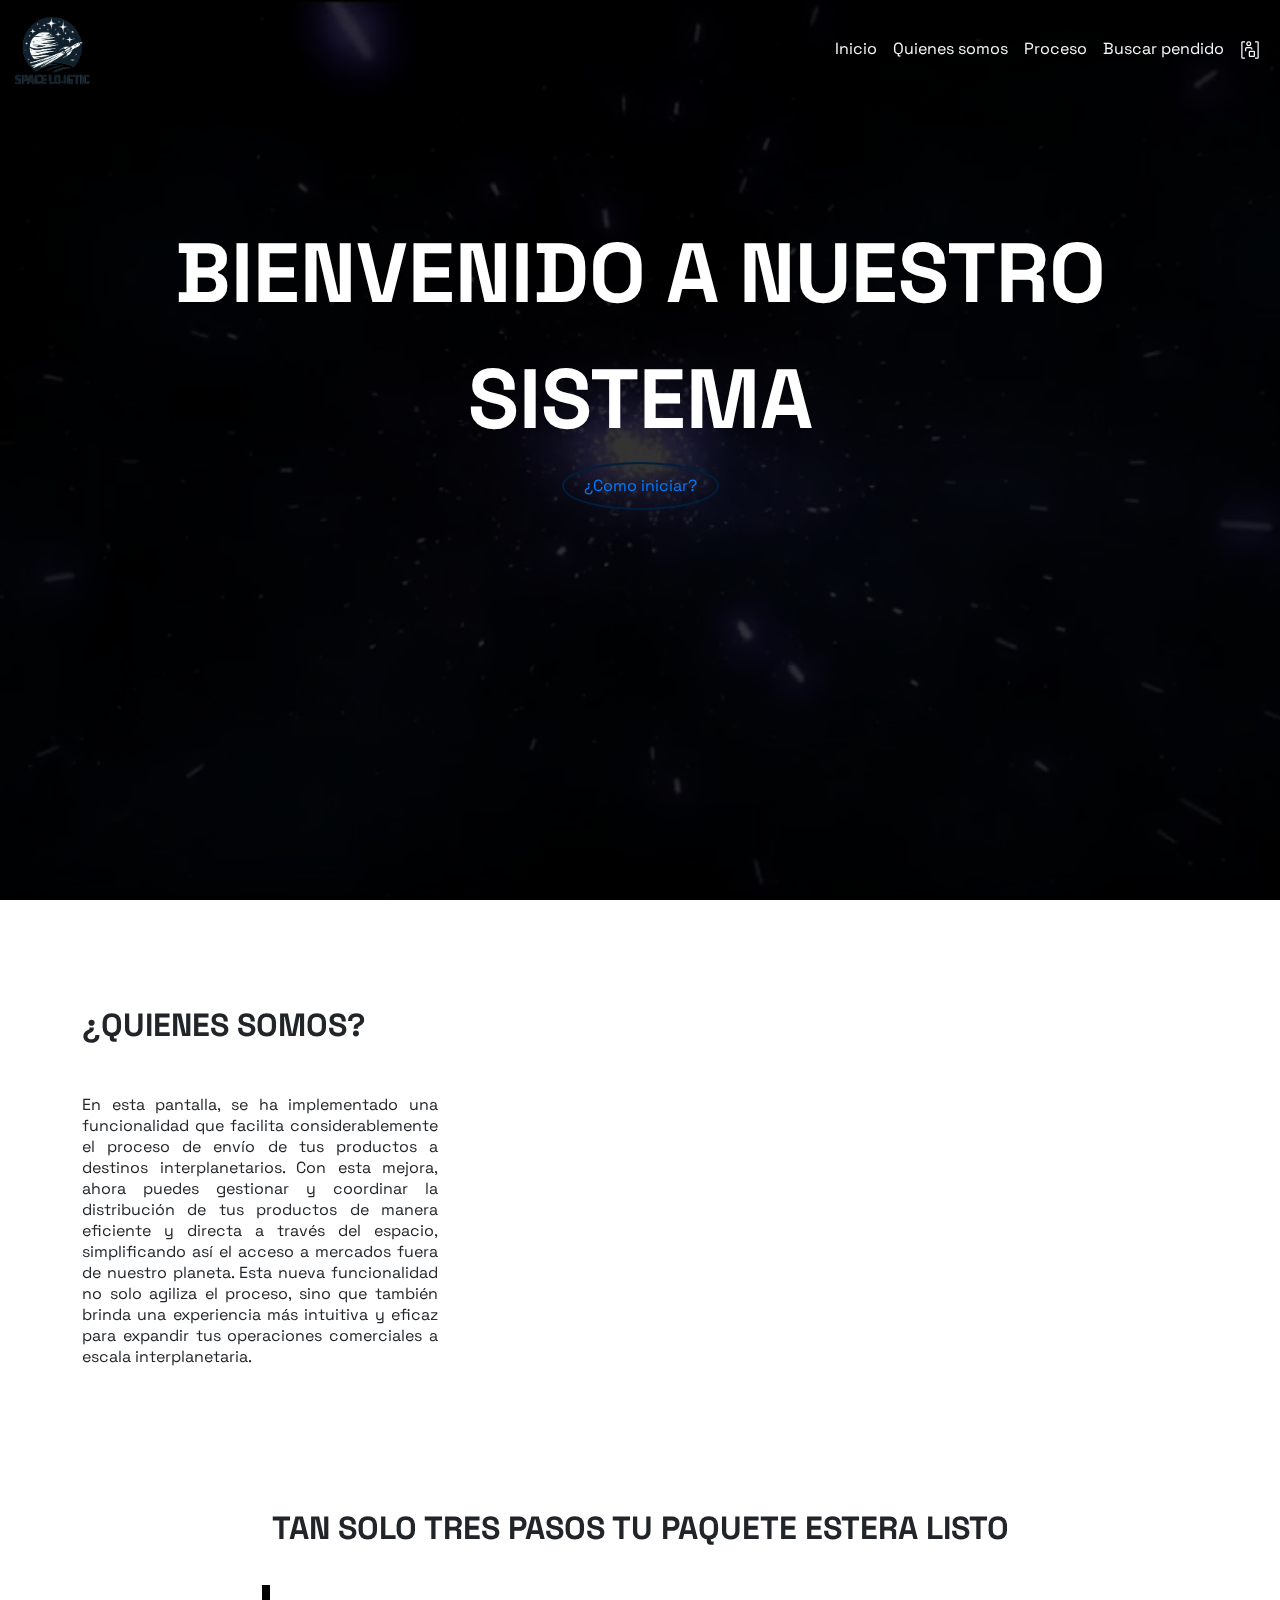
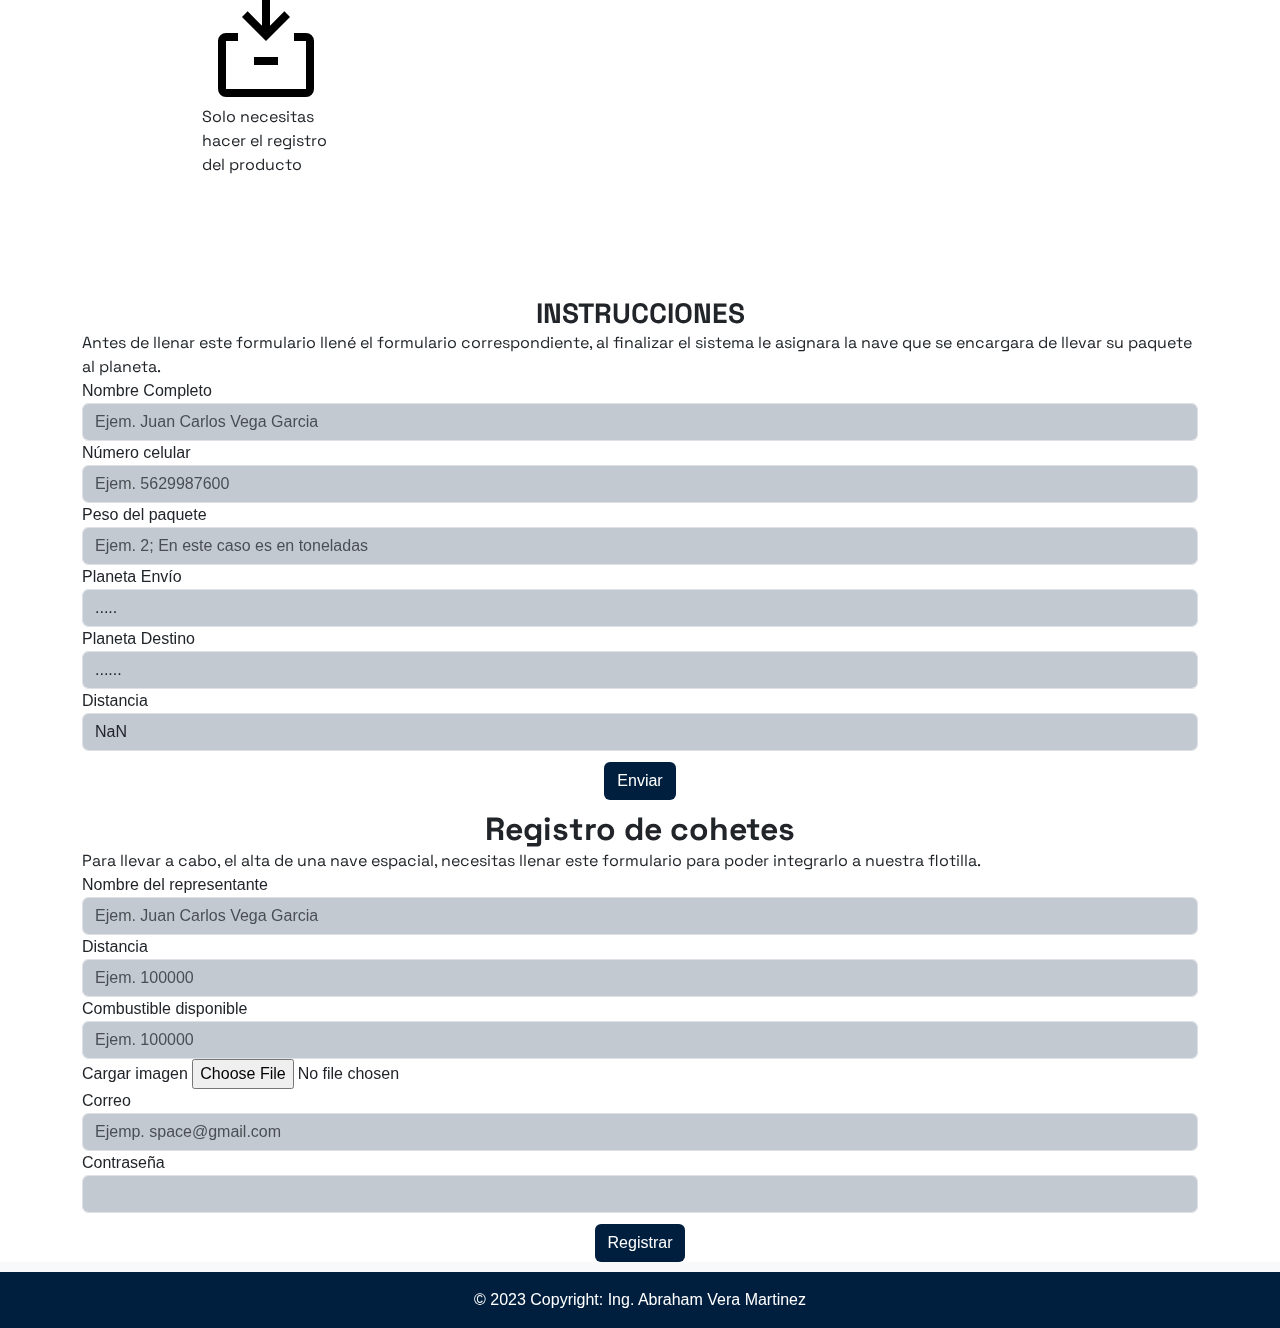
<file: index.html>
<!DOCTYPE html>
<html lang="es">
<head>
    <meta charset="UTF-8">
    <meta name="viewport" content="width=device-width, initial-scale=1.0">
    <meta name="description" content="Renta de salones y oficinas en la ciudad de México">
    <meta name="keywords" content="nubox, renta, salones, oficinas, renta de salones, renta de oficinas">
    <meta name="Abraham" content="Abraham">

    <!--Bootstrap-->
    <link rel="stylesheet" href="file/bootstrap/css/bootstrap.min.css">

    <!--Favicon-->
    <link rel="icon" href="file/imagenes/favicon.ico">
    
    <!--Titulo-->
    <title>SPACE LOGITICS</title>

    <!--Css propio-->
    <link rel="stylesheet" href="file/css/style.css">

    <!-- Importacion de iconos-->
    <link rel="stylesheet" href="https://cdnjs.cloudflare.com/ajax/libs/font-awesome/5.15.3/css/all.min.css">
</head>
<body>

    <!-- Proloader -->


    <!-- Encabezado -->

    <section id="inicio">
        <div id="video-container">
            <video id="video-background" autoplay loop muted>
                <source src="file/video/into.mp4" type="video/mp4">
                Tu navegador no admite el elemento de video.
            </video>
        </div>
    
        <nav class="navbar navbar-expand-lg">
            <div class="container-fluid">
                <a class="navbar-brand" href="#"><img src="file/imagenes/logo.png" class="logo"></a>
                <button class="navbar-toggler" type="button" data-bs-toggle="collapse" data-bs-target="#navbarNav" aria-controls="navbarNav" aria-expanded="false" aria-label="Toggle navigation">
                    <span class="navbar-toggler-icon"></span>
                </button>
                <div class="collapse navbar-collapse" id="navbarNav">
                    <ul class="navbar-nav ms-auto">
                        <li class="nav-item">
                            <a class="nav-link text-light active" aria-current="page" href="#inicio">Inicio</a>
                        </li>
                        <li class="nav-item">
                            <a class="nav-link text-light" href="#About">Quienes somos</a>
                        </li>
                        <li class="nav-item">
                            <a class="nav-link text-light" href="#Proceso">Proceso</a>
                        </li>
                        <li class="nav-item">
                            <a class="nav-link text-light" href="Verificar.html">Buscar pendido</a>
                        </li>
                        <li class="nav-item">
                            <a class="nav-link text-light" href="login.html"><img src="file/imagenes/icono-login.svg" class="login"></a>
                        </li>
                    </ul>
                </div>
            </div>
        </nav>
    
        <div class="container">
            <div class="row">
                <div class="col-md-6" style="width: 100%; height: 100vh;">
                    <p class="floating-text">BIENVENIDO A NUESTRO SISTEMA</p>
                    <center><a href="#Proceso" target="_blank" class="contact-button">¿Como iniciar?</a></center>
                </div>
            </div>
        </div>
    </section>
    
    <!-- About -->

    <section id="About">
        <div class="container my-3" style="padding-top: 90px;">
            <div class="row">
                <div class="col-sm-12 col-md-4 col-xl-4">
                    <h2 class="title-about">¿QUIENES SOMOS?</h2>
                    <p class="paragraph-about">
                        En esta pantalla, se ha implementado una funcionalidad que 
                        facilita considerablemente el proceso de envío de tus productos a 
                        destinos interplanetarios. Con esta mejora, ahora puedes gestionar
                        y coordinar la distribución de tus productos de manera eficiente 
                        y directa a través del espacio, simplificando así el acceso a mercados 
                        fuera de nuestro planeta. Esta nueva funcionalidad no solo agiliza el 
                        proceso, sino que también brinda una experiencia más intuitiva y eficaz 
                        para expandir tus operaciones comerciales a escala interplanetaria.
                    </p>
                </div>
                <div class="col-sm-12 col-md-4 col-xl-4">
                    <iframe src="https://app.vectary.com/p/6RUPEHhtiQJ2icoskedEdr" frameborder="0" width="100%" height="480"></iframe>            </div>
                </div>
            </div>
        </div>
    </section>

    <!-- Proceso -->

    <section id="Proceso">
        <div class="container my3">
            <div class="row">
                <div class="col-sm-12 col-md-4 col-xl-4" style="width: 100%;">
                    <center><h2>TAN SOLO TRES PASOS TU PAQUETE ESTERA LISTO</h2></center>
                    <div class="animation-box">
                        <div class="registro-paquete">
                            <img src="file/imagenes/icono-caja.svg" class="ico-box">
                            <p>Solo necesitas hacer el registro del producto</p>
                        </div>
                        <div class="verificacion-paquete">
                            <img src="file/imagenes/icono-verificacion.svg" class="ico-true">
                            <p>Cuando termines tu registro, solo falta verificar</p>
                        </div>
                        <div class="listo">
                            <img src="file/imagenes/icono-cohete.svg" class="ico-cohete">
                            <p>Listo tu paquete al planeta ha salido con éxito</p>
                        </div>
                    </div>
                </div>
                <div class="col-sm-12 col-md-4 col-xl-4" style="width: 100%;">
                    <center><h3>INSTRUCCIONES</h3></center>
                    <p>Antes de llenar este formulario llené el formulario correspondiente, al finalizar 
                        el sistema le asignara la nave que se encargara de llevar su paquete al planeta.
                    </p>
                    <form action="file/php/RegistroEnvios.php" method="post" enctype="multipart/form-data">
                        <div class="form-group">
                            <label for="formGroupExampleInput">Nombre Completo</label>
                            <input type="text" class="form-control" name="NomCom" id="NomCom" placeholder="Ejem. Juan Carlos Vega Garcia" style="background-color: #001f3f3d;;">
                        </div>
                        <div class="form-group">
                            <label for="formGroupExampleInput">Número celular</label>
                            <input type="number" class="form-control" name="celular" id="celular" placeholder="Ejem. 5629987600" style="background-color: #001f3f3d;;">
                        </div>
                        <div class="form-group">
                            <label for="formGroupExampleInput">Peso del paquete</label>
                            <input type="number" class="form-control" name="Peso" id="Peso" placeholder="Ejem. 2; En este caso es en toneladas" style="background-color: #001f3f3d;;">
                        </div>
                        <div class="form-group">
                            <label for="inputState">Planeta Envío</label>
                            <select id="inputState" name="inputState" class="form-control" style="background-color: #001f3f3d;" onchange="actualizarDistancia()">
                                <option selected>.....</option>
                                <option>Tierra</option>
                                <option>Mercurio</option>
                                <option>Jupiter</option>
                                <option>Nepturno</option>
                                <option>Venus</option>
                                <option>Saturno</option>
                                <option>Urano</option>
                                <option>Marte</option>
                            </select>
                        </div>
                    
                        <div class="form-group">
                            <label for="inputState">Planeta Destino</label>
                            <select id="inputStates" name="inputStates" class="form-control" style="background-color: #001f3f3d;" onchange="actualizarDistancia()">                    
                                <option selected>......</option>
                                <option>Marte</option>
                                <option>Mercurio</option>
                                <option>Jupiter</option>
                                <option>Nepturno</option>
                                <option>Venus</option>
                                <option>Saturno</option>
                                <option>Urano</option>
                                <option>Tierra</option>
                            </select>
                        </div>
                    
                        <div class="form-group">
                            <label for="inputState">Distancia</label>
                            <input type="text" class="form-control" id="Distancia" name="Distancia" style="background-color: #001f3f3d;" readonly>
                        </div>
                        <center><button type="submit" class="btn btn-form">Enviar</button></center>
                    </form>                    
                </div>
            </div>
        </div>
    </section>
    
    <!-- Proceso de cohete -->

    <section id="Registro-Cohete" style="padding-top: 10px;">
        <div class="container my3">
            <div class="row">
                <div class="col-sm-12 col-md-4 col-xl-4" style="width: 100%;">
                    <center><h2>Registro de cohetes</h2></center>
                    <p>Para llevar a cabo, el alta de una nave espacial, necesitas llenar 
                        este formulario para poder integrarlo a nuestra flotilla.</p>
                </div>
                <div class="col-sm-12 col-md-4 col-xl-4" style="width: 100%;">
                    <form action="file/php/RegistroNaves.php" method="post" enctype="multipart/form-data">
                        <div class="form-group">
                            <label for="formGroupExampleInput">Nombre del representante</label>
                            <input type="text" class="form-control" name="Representante" placeholder="Ejem. Juan Carlos Vega Garcia" style="background-color: #001f3f3d;">
                        </div>
                        <div class="form-group">
                            <label for="formGroupExampleInput">Distancia</label>
                            <input type="number" class="form-control" name="Distancia" placeholder="Ejem. 100000" style="background-color: #001f3f3d;">
                        </div>
                        <div class="form-group">
                            <label for="formGroupExampleInput">Combustible disponible</label>
                            <input type="number" class="form-control" name="Combustible" placeholder="Ejem. 100000" style="background-color: #001f3f3d;">
                        </div>
                        <div class="form-group">
                            <label for="formGroupExampleInput">Cargar imagen</label>
                            <input type="file" name="Imagen" id="ejemplo_archivo_1">
                        </div>
                        <div class="form-group">
                            <label for="formGroupExampleInput">Correo</label>
                            <input type="text" class="form-control" name="Correo" placeholder="Ejemp. space@gmail.com" style="background-color: #001f3f3d;"> 
                        </div>
                        <div class="form-group">
                            <label for="formGroupExampleInput">Contraseña</label>
                            <input type="password" class="form-control" name="Pass" style="background-color: #001f3f3d;">
                        </div>
                        <center><button type="submit" class="btn btn-form">Registrar</button></center>
                    </form>
                </div>
            </div>
        </div>
    </section>

    <!-- fooster -->

    <footer class="bg-light text-center text-lg-start" style="padding-top: 10px;">
        <div class="text-center p-3" style="background-color: #001F3F; color: #fff;">
          © 2023 Copyright: Ing. Abraham Vera Martinez 
        </div>
    </footer>

    <!--Librerias de js-->
    <script src="https://code.jquery.com/jquery-3.6.4.min.js"></script>
    <script src="file/bootstrap/js/bootstrap.bundle.min.js"></script>
    <script src="file/bootstrap/js/bootstrap.min.js"></script>
    <script src="file/bootstrap/js/popper.min.js"></script>
    <script src="file/js/animation.js"></script>
    <script src="file/js/distancia.js"></script>
    <script src="file/js/clave.js"></script>
</body>
</html>
</file>
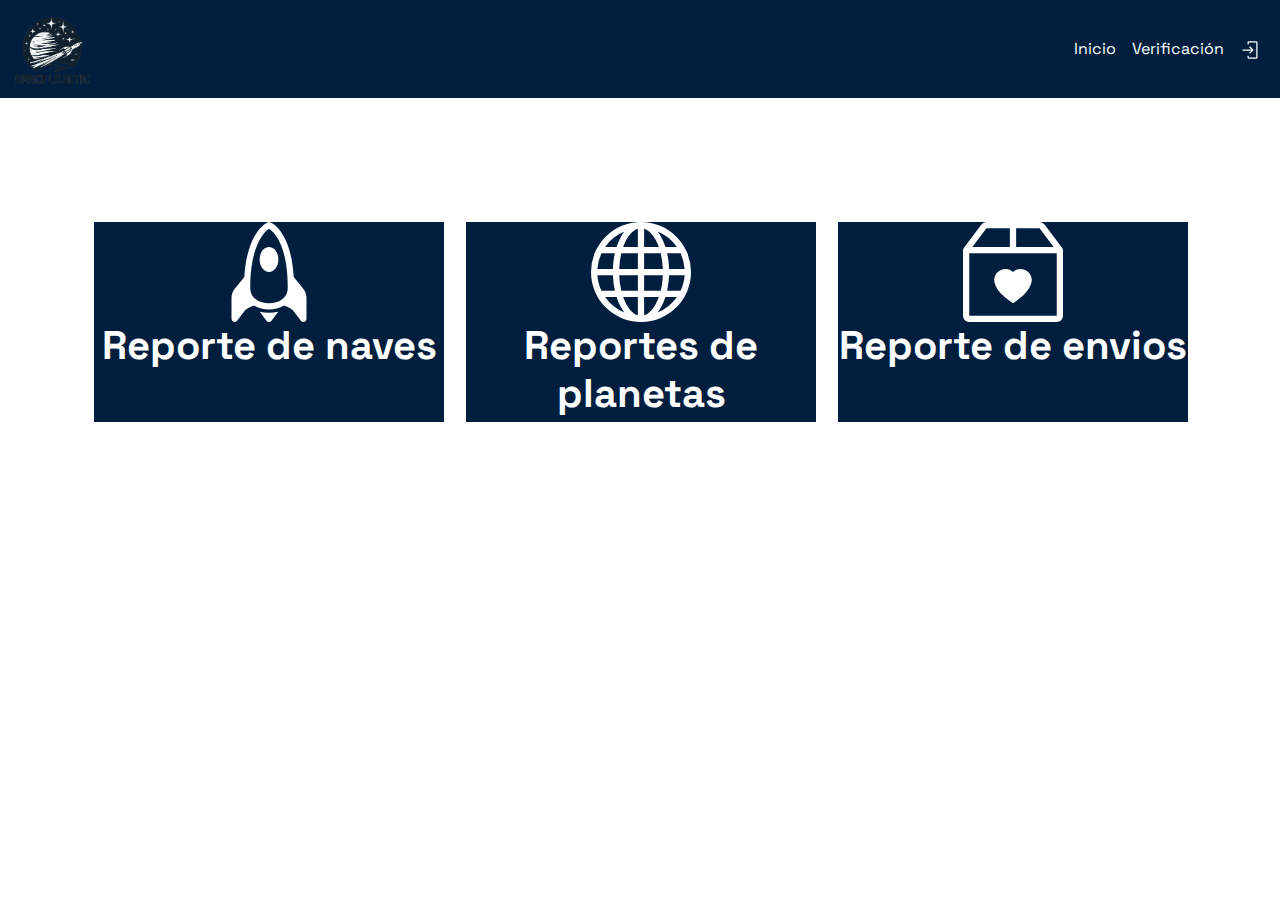
<file: CPanel.html>
<!DOCTYPE html>
<html lang="es">
<head>
    <meta charset="UTF-8">
    <meta name="viewport" content="width=device-width, initial-scale=1.0">
    <meta name="description" content="Renta de salones y oficinas en la ciudad de México">
    <meta name="keywords" content="nubox, renta, salones, oficinas, renta de salones, renta de oficinas">
    <meta name="Abraham" content="Abraham">

    <!--Bootstrap-->
    <link rel="stylesheet" href="file/bootstrap/css/bootstrap.min.css">

    <!--Favicon-->
    <link rel="icon" href="file/imagenes/favicon.ico">
    
    <!--Titulo-->
    <title>SPACE LOGITICS</title>

    <!--Css propio-->
    <link rel="stylesheet" href="file/css/style-vr.css">

    <!-- Importacion de iconos-->
    <link rel="stylesheet" href="https://cdnjs.cloudflare.com/ajax/libs/font-awesome/5.15.3/css/all.min.css">
</head>
<body>

    <!-- Proloader -->

    <!-- Encabezado -->
    <section id="inicio">    
        <nav class="navbar navbar-expand-lg bg-body-tertiary">
            <div class="container-fluid">
                <a class="navbar-brand" href="#"><img src="file/imagenes/logo.png" class="logo"></a>
                <button class="navbar-toggler" type="button" data-bs-toggle="collapse" data-bs-target="#navbarNav" aria-controls="navbarNav" aria-expanded="false" aria-label="Toggle navigation">
                    <span class="navbar-toggler-icon"></span>
                </button>
                <div class="collapse navbar-collapse" id="navbarNav">
                    <ul class="navbar-nav ms-auto">
                        <li class="nav-item">
                            <a class="nav-link" href="index.html">Inicio</a>
                        </li>
                        <li class="nav-item">
                            <a class="nav-link" href="Verificar.html">Verificación</a>
                        </li>
                        <li class="nav-item">
                            <a class="nav-link" href="index.html"><img src="file/imagenes/icono-cerrar.svg" class="login"></a>
                        </li>
                    </ul>
                </div>
            </div>
        </nav>
    </section>

    <!-- Menu -->

    <section id="menu">
        <div class="container my3">
            <div class="row">
                <div class="col-sm-12 col-md-4 col-xl-4" style="width: 100%;">
                    <div class="menu">
                        <div class="Reporte-naves">
                            <img src="file/imagenes/icono-cohetes.svg" class="iconos-menu">
                            <a href="CPanelRN.html" class="a-menu"><h1>Reporte de naves</h1></a>
                        </div>
                        <div class="Reporte-planetas">
                            <img src="file/imagenes/icono-planeta.svg" class="iconos-menu">
                            <a href="CPanelRP.html" class="a-menu"><h1>Reportes de planetas</h1></a>
                        </div>
                        <div class="Reporte-envios">
                            <img src="file/imagenes/icono-cajas.svg" class="iconos-menu">
                            <a href="CPanelRE.html" class="a-menu"><h1>Reporte de envios</h1></a>
                        </div>
                    </div>
                </div>
            </div>
        </div>
    </section>

    <!--Librerias de js-->
    <script src="file/bootstrap/js/bootstrap.bundle.min.js"></script>
    <script src="file/bootstrap/js/bootstrap.min.js"></script>
    <script src="file/bootstrap/js/popper.min.js"></script>
    <script src="file/js/animation.js"></script>
</body>
</html>
</file>
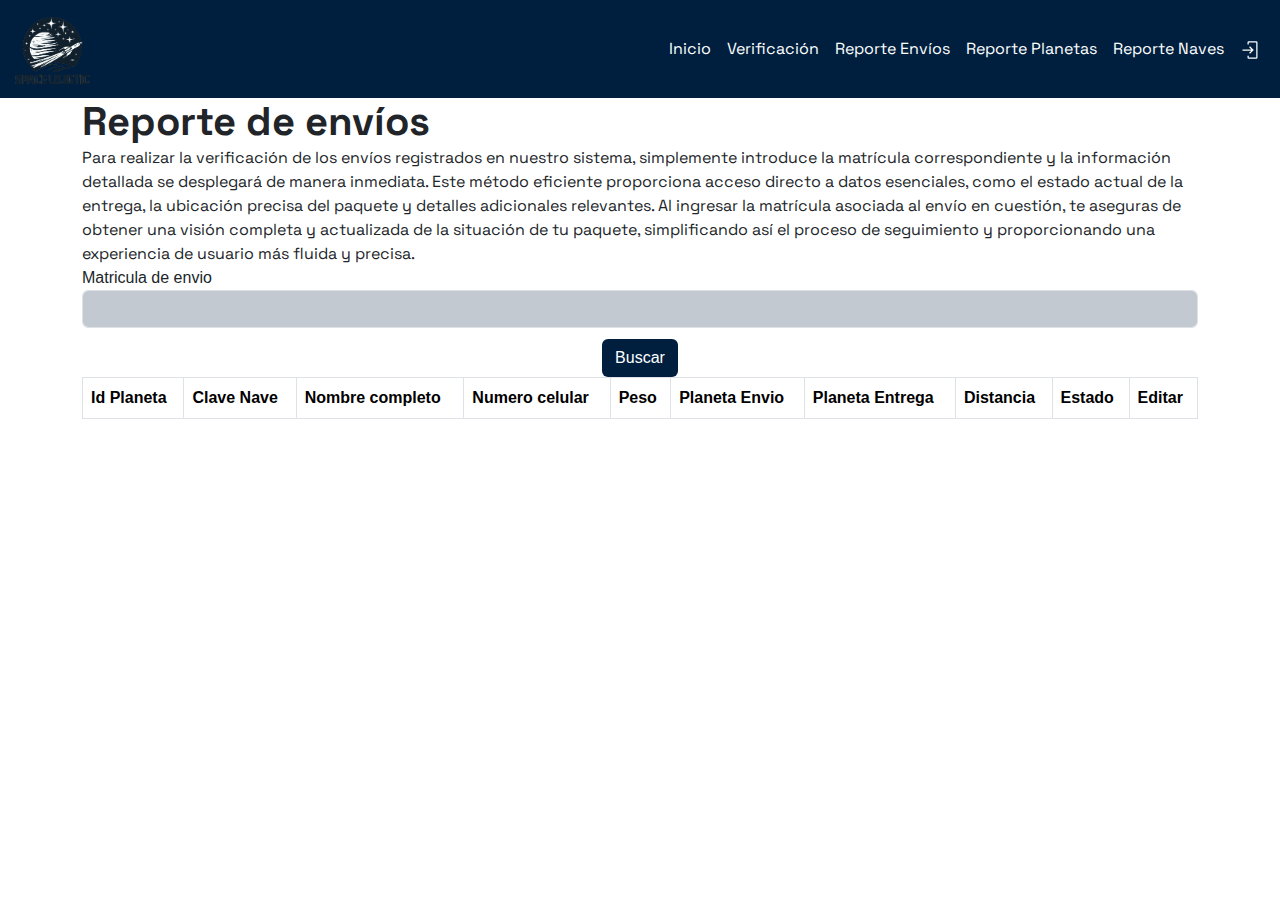
<file: CPanelRE.html>
<!DOCTYPE html>
<html lang="es">
<head>
    <meta charset="UTF-8">
    <meta name="viewport" content="width=device-width, initial-scale=1.0">
    <meta name="description" content="Renta de salones y oficinas en la ciudad de México">
    <meta name="keywords" content="nubox, renta, salones, oficinas, renta de salones, renta de oficinas">
    <meta name="Abraham" content="Abraham">

    <!--Bootstrap-->
    <link rel="stylesheet" href="file/bootstrap/css/bootstrap.min.css">

    <!--Favicon-->
    <link rel="icon" href="file/imagenes/favicon.ico">
    
    <!--Titulo-->
    <title>SPACE LOGITICS</title>

    <!--Css propio-->
    <link rel="stylesheet" href="file/css/style-vr.css">

    <!-- Importacion de iconos-->
    <link rel="stylesheet" href="https://cdnjs.cloudflare.com/ajax/libs/font-awesome/5.15.3/css/all.min.css">
</head>
<body>

    <!-- Proloader -->

    <!-- Encabezado -->
    <section id="inicio">    
        <nav class="navbar navbar-expand-lg bg-body-tertiary">
            <div class="container-fluid">
                <a class="navbar-brand" href="#"><img src="file/imagenes/logo.png" class="logo"></a>
                <button class="navbar-toggler" type="button" data-bs-toggle="collapse" data-bs-target="#navbarNav" aria-controls="navbarNav" aria-expanded="false" aria-label="Toggle navigation">
                    <span class="navbar-toggler-icon"></span>
                </button>
                <div class="collapse navbar-collapse" id="navbarNav">
                    <ul class="navbar-nav ms-auto">
                        <li class="nav-item">
                            <a class="nav-link" href="index.html">Inicio</a>
                        </li>
                        <li class="nav-item">
                            <a class="nav-link" href="Verificar.html">Verificación</a>
                        </li>
                        <li class="nav-item">
                            <a class="nav-link" href="CPanelRE.html">Reporte Envíos</a>
                        </li>
                        <li class="nav-item">
                            <a class="nav-link" href="CPanelRP.html">Reporte Planetas</a>
                        </li>
                        <li class="nav-item">
                            <a class="nav-link" href="CPanelRN.html">Reporte Naves</a>
                        </li>
                        <li class="nav-item">
                            <a class="nav-link" href="index.html"><img src="file/imagenes/icono-cerrar.svg" class="login"></a>
                        </li>
                    </ul>
                </div>
            </div>
        </nav>
    </section>

    <!-- Menu -->

    <section id="menu">
        <div class="container my3">
            <div class="row">
                <div class="col-sm-12 col-md-4 col-xl-4" style="width: 100%;">
                    <h1>Reporte de envíos</h1>
                    <p>Para realizar la verificación de los envíos registrados en nuestro sistema, 
                        simplemente introduce la matrícula correspondiente y la información detallada 
                        se desplegará de manera inmediata. Este método eficiente proporciona acceso 
                        directo a datos esenciales, como el estado actual de la entrega, la ubicación 
                        precisa del paquete y detalles adicionales relevantes. Al ingresar la matrícula 
                        asociada al envío en cuestión, te aseguras de obtener una visión completa y 
                        actualizada de la situación de tu paquete, simplificando así el proceso de 
                        seguimiento y proporcionando una experiencia de usuario más fluida y precisa.</p>
                    <form id="buscarForm">
                        <div class="form-group">
                            <label for="formGroupExampleInput">Matricula de envio</label>
                            <input type="text" class="form-control" id="formGroupExampleInput" placeholder="" style="background-color: #001f3f3d;">
                        </div>
                        <center><button type="button" class="btn btn-form" onclick="buscarEnvio()">Buscar</button></center>
                    </form>
                    
                    <table id="tablaNaves" class="table table-striped table-bordered table-hover">
                        <thead>
                            <tr>
                                <th>Id Planeta</th>
                                <th>Clave Nave</th>
                                <th>Nombre completo</th>
                                <th>Numero celular</th>
                                <th>Peso</th>
                                <th>Planeta Envio</th>
                                <th>Planeta Entrega</th>
                                <th>Distancia</th>
                                <th data-column="Estado">Estado</th>
                                <th>Editar</th>
                            </tr>
                        </thead>
                        <tbody>
                        </tbody>
                    </table>
                </div>
            </div>
        </div>
    </section>

    <!--Librerias de js-->
    <script src="file/bootstrap/js/bootstrap.bundle.min.js"></script>
    <script src="file/bootstrap/js/bootstrap.min.js"></script>
    <script src="file/bootstrap/js/popper.min.js"></script>
    <script src="file/js/animation.js"></script>
    <script src="file/js/envios.js"></script>
    <script src="file/js/actulizar.js"></script>
</body>
</html>
</file>
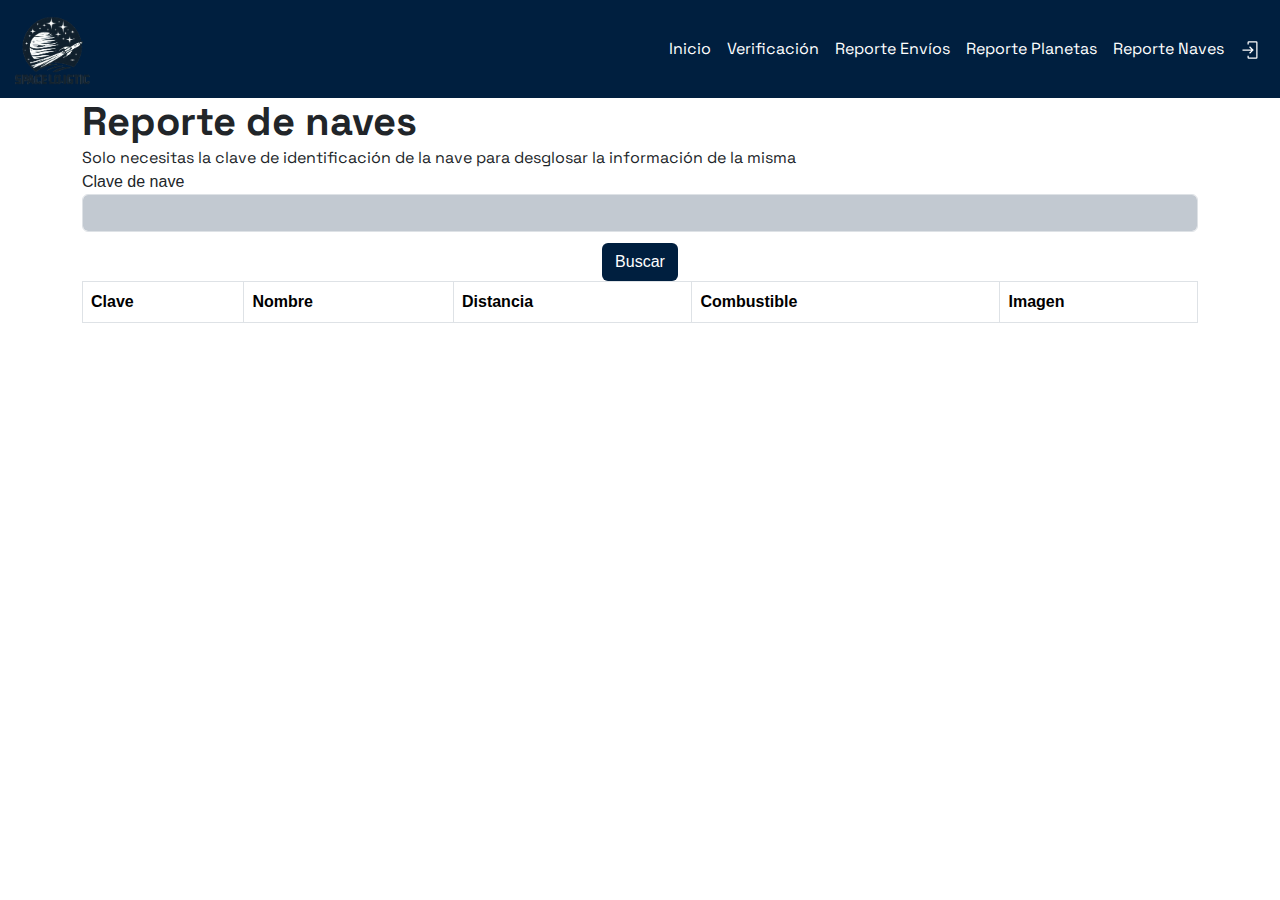
<file: CPanelRN.html>
<!DOCTYPE html>
<html lang="es">
<head>
    <meta charset="UTF-8">
    <meta name="viewport" content="width=device-width, initial-scale=1.0">
    <meta name="description" content="Renta de salones y oficinas en la ciudad de México">
    <meta name="keywords" content="nubox, renta, salones, oficinas, renta de salones, renta de oficinas">
    <meta name="Abraham" content="Abraham">

    <!--Bootstrap-->
    <link rel="stylesheet" href="file/bootstrap/css/bootstrap.min.css">

    <!--Favicon-->
    <link rel="icon" href="file/imagenes/favicon.ico">
    
    <!--Titulo-->
    <title>SPACE LOGITICS</title>

    <!--Css propio-->
    <link rel="stylesheet" href="file/css/style-vr.css">

    <!-- Importacion de iconos-->
    <link rel="stylesheet" href="https://cdnjs.cloudflare.com/ajax/libs/font-awesome/5.15.3/css/all.min.css">
</head>
<body>

    <!-- Proloader -->

    <!-- Encabezado -->
    <section id="inicio">    
        <nav class="navbar navbar-expand-lg bg-body-tertiary">
            <div class="container-fluid">
                <a class="navbar-brand" href="#"><img src="file/imagenes/logo.png" class="logo"></a>
                <button class="navbar-toggler" type="button" data-bs-toggle="collapse" data-bs-target="#navbarNav" aria-controls="navbarNav" aria-expanded="false" aria-label="Toggle navigation">
                    <span class="navbar-toggler-icon"></span>
                </button>
                <div class="collapse navbar-collapse" id="navbarNav">
                    <ul class="navbar-nav ms-auto">
                        <li class="nav-item">
                            <a class="nav-link" href="index.html">Inicio</a>
                        </li>
                        <li class="nav-item">
                            <a class="nav-link" href="Verificar.html">Verificación</a>
                        </li>
                        <li class="nav-item">
                            <a class="nav-link" href="CPanelRE.html">Reporte Envíos</a>
                        </li>
                        <li class="nav-item">
                            <a class="nav-link" href="CPanelRP.html">Reporte Planetas</a>
                        </li>
                        <li class="nav-item">
                            <a class="nav-link" href="CPanelRN.html">Reporte Naves</a>
                        </li>
                        <li class="nav-item">
                            <a class="nav-link" href="index.html"><img src="file/imagenes/icono-cerrar.svg" class="login"></a>
                        </li>
                    </ul>
                </div>
            </div>
        </nav>
    </section>

    <!-- Menu -->

    <section id="menu">
        <div class="container my3">
            <div class="row">
                <div class="col-sm-12 col-md-4 col-xl-4" style="width: 100%;">
                    <h1>Reporte de naves</h1>
                    <p>Solo necesitas la clave de identificación de la nave para desglosar la información de la misma</p>
                    <form id="buscarForm">
                        <div class="form-group">
                            <label for="formGroupExampleInput">Clave de nave</label>
                            <input type="text" class="form-control" id="formGroupExampleInput" placeholder="" style="background-color: #001f3f3d;">
                        </div>
                        <center><button type="button" class="btn btn-form" onclick="buscarNave()">Buscar</button></center>
                    </form>
                    
                    <table id="tablaNaves" class="table table-striped table-bordered table-hover">
                        <thead>
                            <tr>
                                <th>Clave</th>
                                <th>Nombre</th>
                                <th>Distancia</th>
                                <th>Combustible</th>
                                <th>Imagen</th>
                            </tr>
                        </thead>
                        <tbody>
                            <!-- Aquí se llenarán las filas de la tabla con PHP -->
                        </tbody>
                    </table>                    
                </div>
            </div>
        </div>
    </section>

    <!--Librerias de js-->
    <script src="file/bootstrap/js/bootstrap.bundle.min.js"></script>
    <script src="file/bootstrap/js/bootstrap.min.js"></script>
    <script src="file/bootstrap/js/popper.min.js"></script>
    <script src="file/js/animation.js"></script>
    <script src="file/js/buscar_nave.js"></script>
</body>
</html>
</file>
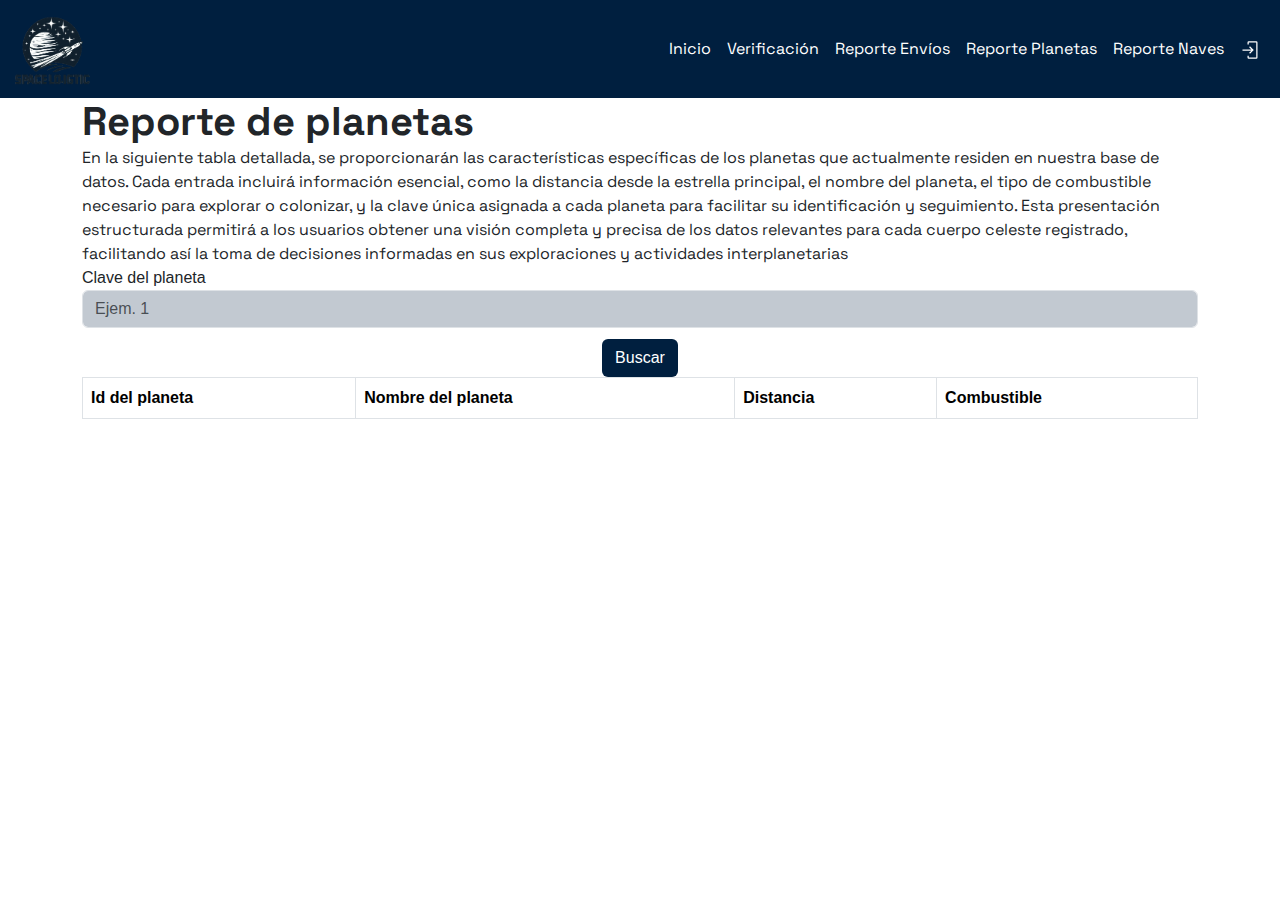
<file: CPanelRP.html>
<!DOCTYPE html>
<html lang="es">
<head>
    <meta charset="UTF-8">
    <meta name="viewport" content="width=device-width, initial-scale=1.0">
    <meta name="description" content="Renta de salones y oficinas en la ciudad de México">
    <meta name="keywords" content="nubox, renta, salones, oficinas, renta de salones, renta de oficinas">
    <meta name="Abraham" content="Abraham">

    <!--Bootstrap-->
    <link rel="stylesheet" href="file/bootstrap/css/bootstrap.min.css">

    <!--Favicon-->
    <link rel="icon" href="file/imagenes/favicon.ico">
    
    <!--Titulo-->
    <title>SPACE LOGITICS</title>

    <!--Css propio-->
    <link rel="stylesheet" href="file/css/style-vr.css">

    <!-- Importacion de iconos-->
    <link rel="stylesheet" href="https://cdnjs.cloudflare.com/ajax/libs/font-awesome/5.15.3/css/all.min.css">
</head>
<body>

    <!-- Proloader -->

    <!-- Encabezado -->
    <section id="inicio">    
        <nav class="navbar navbar-expand-lg bg-body-tertiary">
            <div class="container-fluid">
                <a class="navbar-brand" href="#"><img src="file/imagenes/logo.png" class="logo"></a>
                <button class="navbar-toggler" type="button" data-bs-toggle="collapse" data-bs-target="#navbarNav" aria-controls="navbarNav" aria-expanded="false" aria-label="Toggle navigation">
                    <span class="navbar-toggler-icon"></span>
                </button>
                <div class="collapse navbar-collapse" id="navbarNav">
                    <ul class="navbar-nav ms-auto">
                        <li class="nav-item">
                            <a class="nav-link" href="index.html">Inicio</a>
                        </li>
                        <li class="nav-item">
                            <a class="nav-link" href="#about">Verificación</a>
                        </li>
                        <li class="nav-item">
                            <a class="nav-link" href="CPanelRE.html">Reporte Envíos</a>
                        </li>
                        <li class="nav-item">
                            <a class="nav-link" href="CPanelRP.html">Reporte Planetas</a>
                        </li>
                        <li class="nav-item">
                            <a class="nav-link" href="CPanelRN.html">Reporte Naves</a>
                        </li>
                        <li class="nav-item">
                            <a class="nav-link" href="index.html"><img src="file/imagenes/icono-cerrar.svg" class="login"></a>
                        </li>
                    </ul>
                </div>
            </div>
        </nav>
    </section>

    <!-- Menu -->

    <section id="menu">
        <div class="container my3">
            <div class="row">
                <div class="col-sm-12 col-md-4 col-xl-4" style="width: 100%;">
                    <h1>Reporte de planetas</h1>
                    <p>
                        En la siguiente tabla detallada, se proporcionarán las características específicas 
                        de los planetas que actualmente residen en nuestra base de datos. Cada entrada 
                        incluirá información esencial, como la distancia desde la estrella principal, 
                        el nombre del planeta, el tipo de combustible necesario para explorar o colonizar, 
                        y la clave única asignada a cada planeta para facilitar su identificación y seguimiento. 
                        Esta presentación estructurada permitirá a los usuarios obtener una visión completa y 
                        precisa de los datos relevantes para cada cuerpo celeste registrado, facilitando así 
                        la toma de decisiones informadas en sus exploraciones y actividades interplanetarias</p>
                    <form id="buscarForm">
                        <div class="form-group">
                            <label for="formGroupExampleInput">Clave del planeta</label>
                            <input type="text" class="form-control" id="formGroupExampleInput" placeholder="Ejem. 1" style="background-color: #001f3f3d;">
                        </div>
                        <center><button type="button" class="btn btn-form" onclick="buscarNave()">Buscar</button></center>
                    </form>    
                    <table id="tablaNaves" class="table table-striped table-bordered table-hover">
                        <thead>
                            <tr>
                                <th>Id del planeta</th>
                                <th>Nombre del planeta</th>
                                <th>Distancia</th>
                                <th>Combustible</th>
                            </tr>
                        </thead>
                        <tbody>
                            <!-- Aquí se llenarán las filas de la tabla con PHP -->
                        </tbody>
                    </table>
                </div>
            </div>
        </div>
    </section>

    <!--Librerias de js-->
    <script src="file/bootstrap/js/bootstrap.bundle.min.js"></script>
    <script src="file/bootstrap/js/bootstrap.min.js"></script>
    <script src="file/bootstrap/js/popper.min.js"></script>
    <script src="file/js/animation.js"></script>
    <script src="file/js/planetas.js"></script>
</body>
</html>
</file>
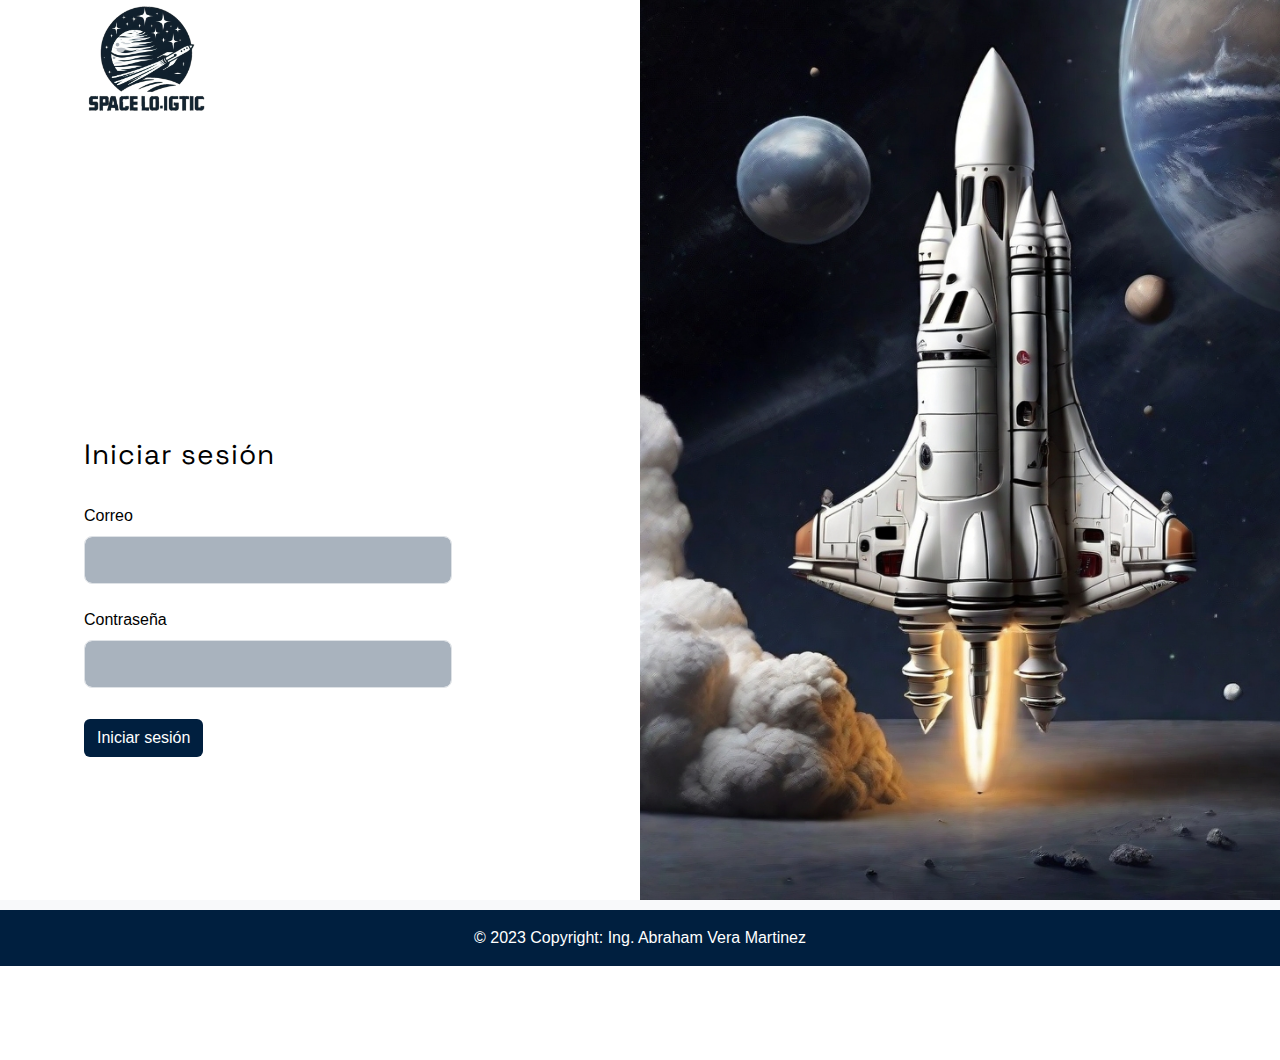
<file: login.html>
<!DOCTYPE html>
<html lang="es">
<head>
    <meta charset="UTF-8">
    <meta name="viewport" content="width=device-width, initial-scale=1.0">
    <meta name="description" content="Renta de salones y oficinas en la ciudad de México">
    <meta name="keywords" content="nubox, renta, salones, oficinas, renta de salones, renta de oficinas">
    <meta name="Abraham" content="Abraham">

    <!--Bootstrap-->
    <link rel="stylesheet" href="file/bootstrap/css/bootstrap.min.css">

    <!--Favicon-->
    <link rel="icon" href="file/imagenes/favicon.ico">
    
    <!--Titulo-->
    <title>SPACE LOGITICS</title>

    <!--Css propio-->
    <link rel="stylesheet" href="file/css/style-vr.css">

    <!-- Importacion de iconos-->
    <link rel="stylesheet" href="https://cdnjs.cloudflare.com/ajax/libs/font-awesome/5.15.3/css/all.min.css">
</head>
<body>

    <!-- Proloader -->


    <!-- Encabezado -->

    <section class="vh-100">
        <div class="container-fluid">
          <div class="row">
            <div class="col-sm-6 text-black">
      
              <div class="px-5 ms-xl-4">
                <img src="file/imagenes/logo.png" class="logo-login">
              </div>
      
              <div class="d-flex align-items-center h-custom-2 px-5 ms-xl-4 mt-5 pt-5 pt-xl-0 mt-xl-n5">
      
                <form style="width: 23rem;" action="file/php/Login.php" method="post" enctype="multipart/form-data">
                    <h3 class="fw-normal mb-3 pb-3" style="letter-spacing: 1px;">Iniciar sesión</h3>
                
                    <div class="form-outline mb-4">
                        <label class="form-label" for="form2Example18">Correo</label>
                        <input type="email" id="form2Example18" name="correo" class="form-control form-control-lg" style="background-color: #001f3f56;">
                    </div>
                
                    <div class="form-outline mb-4">
                        <label class="form-label" for="form2Example28">Contraseña</label>
                        <input type="password" id="form2Example28" name="contrasena" class="form-control form-control-lg" style="background-color: #001f3f56;">
                    </div>
                
                    <div class="pt-1 mb-4">
                        <button class="btn btn-form" type="submit">Iniciar sesión</button>
                    </div>
                </form>                
      
              </div>
      
            </div>
            <div class="col-sm-6 px-0 d-none d-sm-block">
              <img src="file/imagenes/cohete.jpg"
                alt="Login image" class="w-100 vh-100" style="object-fit: cover; object-position: left;">
            </div>
          </div>
        </div>
      </section>

    <!-- fooster -->

    <footer class="bg-light text-center text-lg-start" style="padding-top: 10px;">
        <div class="text-center p-3" style="background-color: #001F3F; color: #fff;">
          © 2023 Copyright: Ing. Abraham Vera Martinez 
        </div>
    </footer>

    <!--Librerias de js-->
    <script src="file/bootstrap/js/bootstrap.bundle.min.js"></script>
    <script src="file/bootstrap/js/bootstrap.min.js"></script>
    <script src="file/bootstrap/js/popper.min.js"></script>
    <script src="file/js/animation.js"></script>
</body>
</html>
</file>
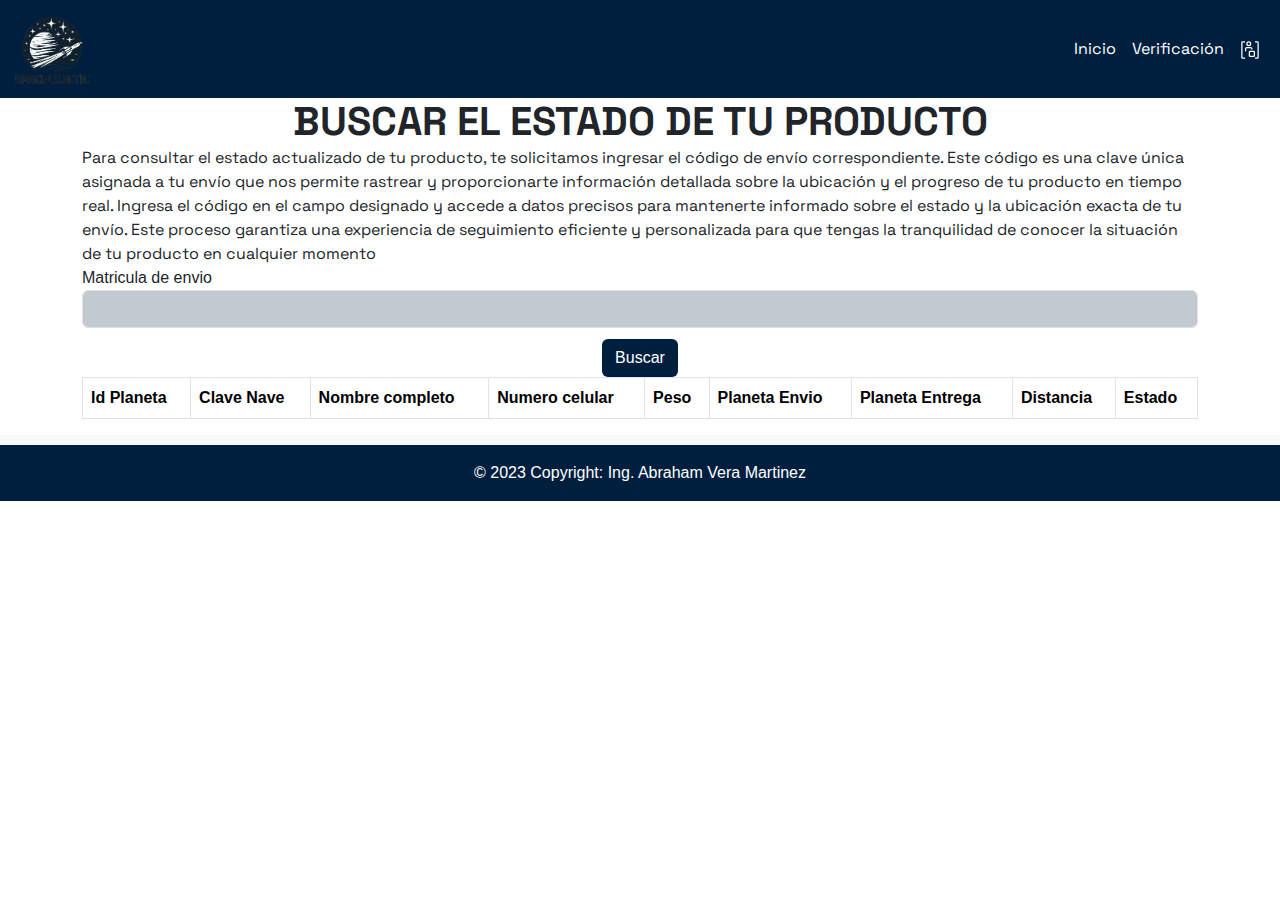
<file: Verificar.html>
<!DOCTYPE html>
<html lang="es">
<head>
    <meta charset="UTF-8">
    <meta name="viewport" content="width=device-width, initial-scale=1.0">
    <meta name="description" content="Renta de salones y oficinas en la ciudad de México">
    <meta name="keywords" content="nubox, renta, salones, oficinas, renta de salones, renta de oficinas">
    <meta name="Abraham" content="Abraham">

    <!--Bootstrap-->
    <link rel="stylesheet" href="file/bootstrap/css/bootstrap.min.css">

    <!--Favicon-->
    <link rel="icon" href="file/imagenes/favicon.ico">
    
    <!--Titulo-->
    <title>SPACE LOGITICS</title>

    <!--Css propio-->
    <link rel="stylesheet" href="file/css/style-vr.css">

    <!-- Importacion de iconos-->
    <link rel="stylesheet" href="https://cdnjs.cloudflare.com/ajax/libs/font-awesome/5.15.3/css/all.min.css">
</head>
<body>

    <!-- Proloader -->


    <!-- Encabezado -->

    <section id="inicio">    
        <nav class="navbar navbar-expand-lg bg-body-tertiary">
            <div class="container-fluid">
                <a class="navbar-brand" href="#"><img src="file/imagenes/logo.png" class="logo"></a>
                <button class="navbar-toggler" type="button" data-bs-toggle="collapse" data-bs-target="#navbarNav" aria-controls="navbarNav" aria-expanded="false" aria-label="Toggle navigation">
                    <span class="navbar-toggler-icon"></span>
                </button>
                <div class="collapse navbar-collapse" id="navbarNav">
                    <ul class="navbar-nav ms-auto">
                        <li class="nav-item">
                            <a class="nav-link" href="index.html">Inicio</a>
                        </li>
                        <li class="nav-item">
                            <a class="nav-link" href="#about">Verificación</a>
                        </li>
                        <li class="nav-item">
                            <a class="nav-link" href="login.html"><img src="file/imagenes/icono-login.svg" class="login"></a>
                        </li>
                    </ul>
                </div>
            </div>
        </nav>
    </section>

    <!-- Buscar producto -->

    <section id="buscar">
        <div class="container my3">
            <div class="row">
                <div class="col-sm-12 col-md-4 col-xl-4" style="width: 100%;">
                    <center><h1>BUSCAR EL ESTADO DE TU PRODUCTO</h1></center>
                    <p>
                        Para consultar el estado actualizado de tu producto, te solicitamos ingresar el 
                        código de envío correspondiente. Este código es una clave única asignada a tu envío 
                        que nos permite rastrear y proporcionarte información detallada sobre la ubicación y 
                        el progreso de tu producto en tiempo real. Ingresa el código en el campo designado y 
                        accede a datos precisos para mantenerte informado sobre el estado y la ubicación exacta 
                        de tu envío. Este proceso garantiza una experiencia de seguimiento eficiente y personalizada 
                        para que tengas la tranquilidad de conocer la situación de tu producto en cualquier momento</p>
                </div>
                <div class="col-sm-12 col-md-4 col-xl-4" style="width: 100%;">
                    <form id="buscarForm">
                        <div class="form-group">
                            <label for="formGroupExampleInput">Matricula de envio</label>
                            <input type="text" class="form-control" id="formGroupExampleInput" placeholder="" style="background-color: #001f3f3d;">
                        </div>
                        <center><button type="button" class="btn btn-form" onclick="buscarEnvio()">Buscar</button></center>
                    </form>
                    
                    <table id="tablaNaves" class="table table-striped table-bordered table-hover">
                        <thead>
                            <tr>
                                <th>Id Planeta</th>
                                <th>Clave Nave</th>
                                <th>Nombre completo</th>
                                <th>Numero celular</th>
                                <th>Peso</th>
                                <th>Planeta Envio</th>
                                <th>Planeta Entrega</th>
                                <th>Distancia</th>
                                <th>Estado</th>
                            </tr>
                        </thead>
                        <tbody>
                            <!-- Aquí se llenarán las filas de la tabla con PHP -->
                        </tbody>
                    </table>
                </div>
            </div>
        </div>
    </section>

    <!-- fooster -->

    <footer class="bg-light text-center text-lg-start" style="padding-top: 10px;">
        <div class="text-center p-3" style="background-color: #001F3F; color: #fff;">
          © 2023 Copyright: Ing. Abraham Vera Martinez 
        </div>
    </footer>

    <!--Librerias de js-->
    <script src="file/bootstrap/js/bootstrap.bundle.min.js"></script>
    <script src="file/bootstrap/js/bootstrap.min.js"></script>
    <script src="file/bootstrap/js/popper.min.js"></script>
    <script src="file/js/animation.js"></script>
    <script src="file/js/verificacion.js"></script>
</body>
</html>
</file>
<file: file/css/style.css>
/* Librerias */

@import url('https://fonts.googleapis.com/css2?family=Roboto+Condensed&display=swap');
@import url('https://fonts.googleapis.com/css2?family=Roboto+Condensed&family=Space+Grotesk&display=swap');

body, h1, h2, h3, p, ul, li {
    margin: 0;
    padding: 0;
}

/* Estilos para el cuerpo del documento */

body {
    font-family: 'Lato', sans-serif;;
}

h1,h2,h3,h4,h5,h6{
    font-family: 'Space Grotesk', sans-serif;
    font-weight: bold;
}

a,p,ul,li{
    font-family: 'Space Grotesk', sans-serif;
}

/* Diseño del nav */


#inicio {
    position: relative;
    height: 100vh;
    overflow: hidden;
    text-align: center;
    align-items: center;
}

#video-container {
    position: absolute;
    top: 0;
    left: 0;
    width: 100%;
    height: 100%;
    z-index: -1;
    background-color: #000000;
}

#video-background {
    width: 100%;
    height: 100%;
    object-fit: cover;
    opacity: 0.2;
    background-color: rgba(0, 0, 0, 0.301);
}

.floating-text {
    padding-top: 10%;
    font-size: 84px;
    color: #fff;
    animation: floatText 2s infinite;
    font-weight: bold;
}

@keyframes floatText {
    0%, 100% {
        transform: translateY(0);
    }
    50% {
        transform: translateY(-20px);
    }
}

.logo {
    width: 80px;
    margin-right: 0;
}

.login{
    width: 20px;
}

.contact-button {
    display: inline-block;
    padding: 10px 20px;
    text-align: center;
    text-decoration: none;
    border: 2px solid #001F3F;
    border-radius: 50%;
    color: #007BFF;
    transition: background-color 0.3s, color 0.3s;
}

.contact-button:hover {
    background-color: #001F3F;
    color: #fff;
}

/* about */

.title-about{
    margin-bottom: 50px;
}

.paragraph-about{
    font-family: 'Space Grotesk', sans-serif;
    line-height: normal;
    text-align: justify;
}

.into-img{
    width: 100px;
}

/* Proceso cliente */

.animation-box {
    display: flex;
    min-height: 300px;
    overflow: hidden;
}

.registro-paquete, .verificacion-paquete, .listo {
    margin: 120px 120px 30px 120px;
    opacity: 0;
    transform: translateY(100%);
    transition: opacity 0.5s, transform 15s;
}

.registro-paquete.active, .verificacion-paquete.active, .listo.active {
    opacity: 1;
    transform: translateY(0);
    margin: 30px 120px 120px 120px;
}

@media (max-width: 768px) {
    .animation-box {
        display: block;
    }

    .registro-paquete, .verificacion-paquete, .listo {
        margin: 30px 20px;
    }

    .registro-paquete.active, .verificacion-paquete.active, .listo.active {
        margin: 30px 20px;
    }
}

.btn-form{
    margin-top: 1%;
    background-color: #001F3F;
    color: #fff;
}

.btn-form:hover{
    background-color: #fff;
    color: #000000;
    border: 5px solid, #001F3F;
}

/* login */

.bg-image-vertical {
    position: relative;
    overflow: hidden;
    background-repeat: no-repeat;
    background-position: right center;
    background-size: auto 100%;
}
    
@media (min-width: 1025px) {
    .h-custom-2 {
        height: 100%;
    }
}

.logo-login{
    width: 20%;
}
</file>
<file: file/css/style-vr.css>
/* Librerias */

@import url('https://fonts.googleapis.com/css2?family=Roboto+Condensed&display=swap');
@import url('https://fonts.googleapis.com/css2?family=Roboto+Condensed&family=Space+Grotesk&display=swap');

body, h1, h2, h3, p, ul, li {
    margin: 0;
    padding: 0;
}

/* Estilos para el cuerpo del documento */

body {
    font-family: 'Lato', sans-serif;;
}

h1,h2,h3,h4,h5,h6{
    font-family: 'Space Grotesk', sans-serif;
    font-weight: bold;
}

a,p,ul,li{
    font-family: 'Space Grotesk', sans-serif;
}

/* Menu */
.navbar {
    background-color: #001F3F !important;
  }
  
.navbar-brand {
    color: white !important;
}
  
.navbar-nav .nav-link {
    color: white !important;
}
  
.navbar-nav .nav-link.active {
    background-color: #007bff !important;
    color: white !important;
}

.logo {
    width: 80px;
    margin-right: 0;
}

.login{
    width: 20px;
}

/* formulario */

.btn-form{
    margin-top: 1%;
    background-color: #001F3F;
    color: #fff;
}

.btn-form:hover{
    background-color: #fff;
    color: #000000;
    border: 5px solid, #001F3F;
}

/* CPanel */
/* Menu */

.menu{
    padding-top: 10%;
    display: flex;
}

.iconos-menu{
    width: 100px;
}

.Reporte-naves, .Reporte-planetas, .Reporte-envios{
    text-align: center;
    align-items: center;
    margin: 12px 10px 12px 12px;
    background-color: #001F3F;
    width: 500px;
    height: 200px;
}

.a-menu {
    text-decoration: none;
    color: #fff;
}

.a-menu:hover {
    text-decoration: none;
    color: #007bff;
}

/* Login */

.bg-image-vertical {
    position: relative;
    overflow: hidden;
    background-repeat: no-repeat;
    background-position: right center;
    background-size: auto 100%;
}

.logo-login{
    width: 25%;
}

.btn-form{
    margin-top: 1%;
    background-color: #001F3F;
    color: #fff;
}

.btn-form:hover{
    background-color: #fff;
    color: #000000;
    border: 5px solid, #001F3F;
}

@media (min-width: 1025px) {
    .h-custom-2 {
        height: 100%;
    }
}
</file>
